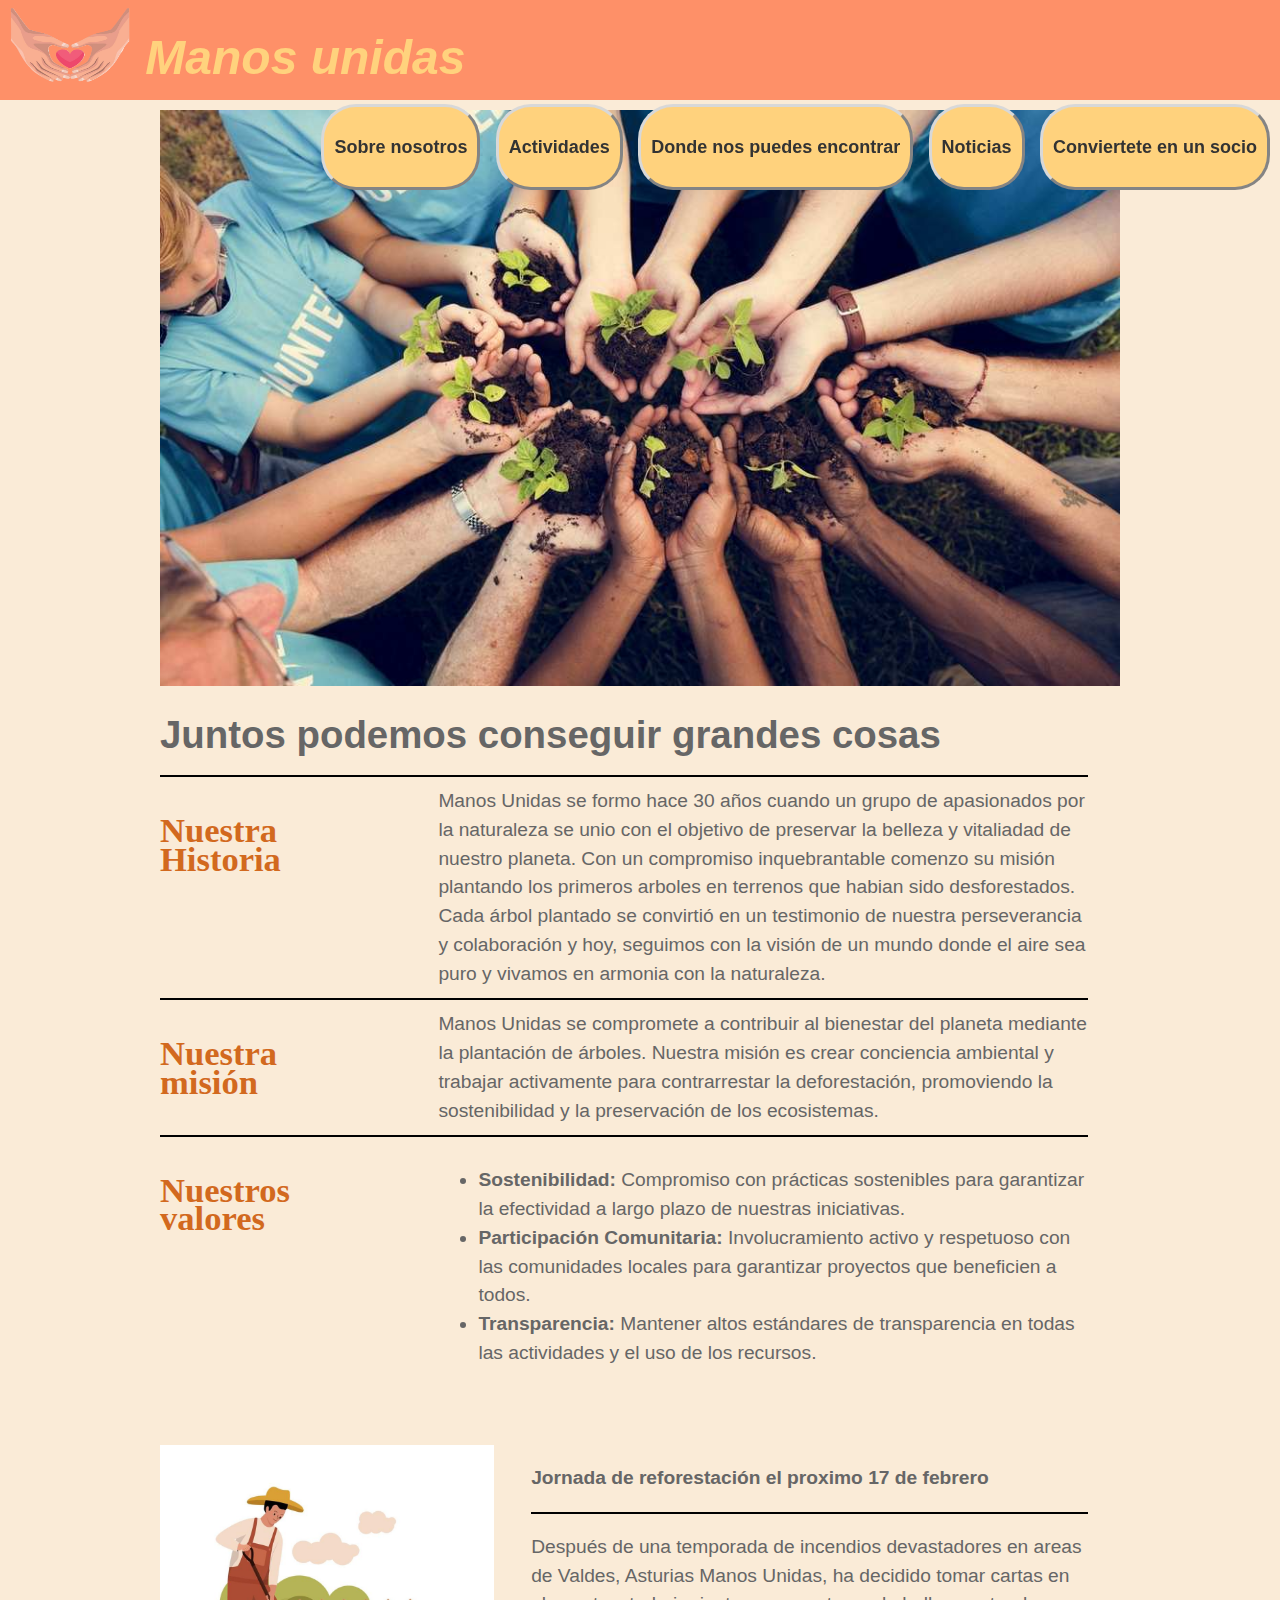
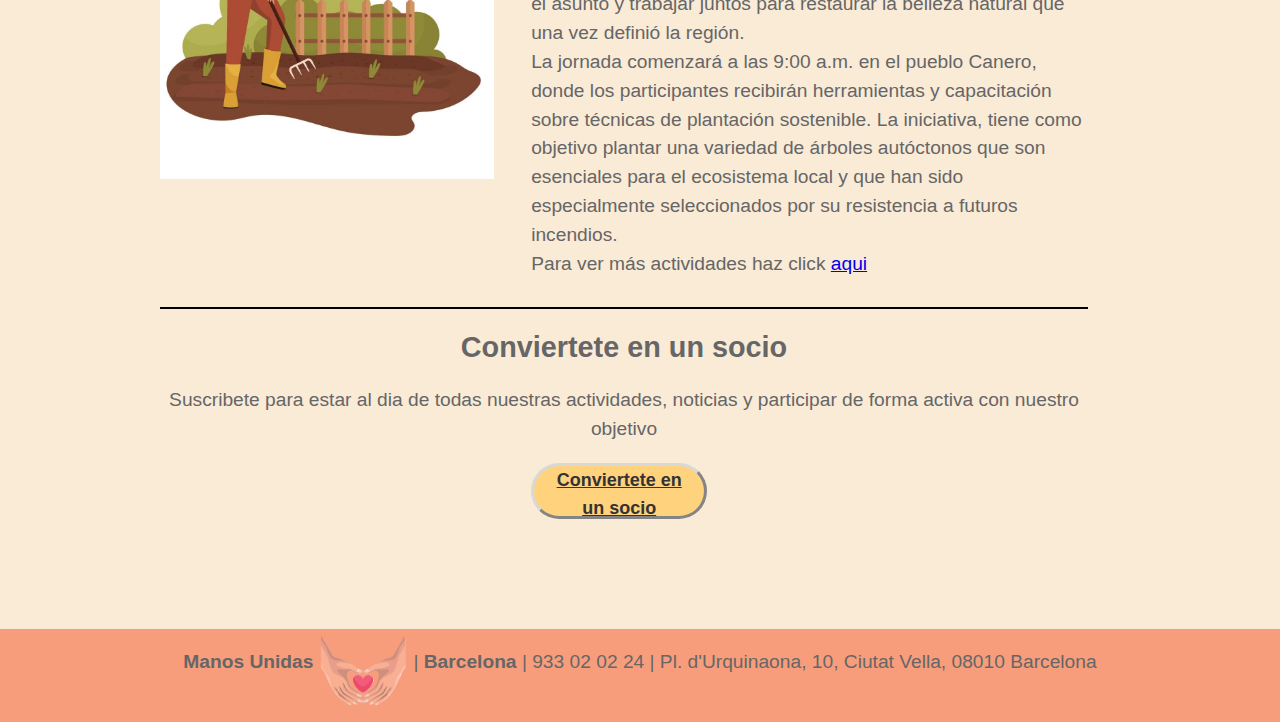
<file: index.html>
<!DOCTYPE html>
<html lang="es">

<head>
    <title>Inicio Manos unidas</title>

    <link rel="stylesheet" href="style.css">
</head>

<body>
    <header id="cabeceraPrincipal">

        <a href="MainPage.html">
            <span><img src="images\logo.png" alt="logo de la ong" class="logo"></span>
            <span class="titulo">Manos unidas</span>
        </a>

        <nav>
            <ul>
                <li><a href="MainPage.html">Sobre nosotros</a></li>
                <li><a href="actividades.html">Actividades</a></li>
                <li><a href="donde-nos-puedes-encontrar.html">Donde nos puedes encontrar</a></li>
                <li><a href="noticias.html">Noticias</a></li>
                <li><a href="conviertete-en-un-socio.html">Conviertete en un socio</a></li>
            </ul>
        </nav>

    </header>

    <img src="images\mainPictureONG.jpg"
        alt="Foto Principal ONG, Personas colaborando en la plantación de nuevos arboles" class="imagenPrincipal">
    <main class="mainText">

        <h1><b>Juntos podemos conseguir grandes cosas</b></h1>

        <hr>
        <section class="seccionAboutUs">
            <div class="tituloSeccion">
                <h2>Nuestra Historia</h2>
            </div>
            <div class="contenidoSeccion">
                Manos Unidas se formo hace 30 años cuando un grupo de apasionados por la naturaleza se unio con el
                objetivo de preservar la belleza y vitaliadad de nuestro planeta. Con
                un compromiso inquebrantable comenzo su misión plantando los primeros arboles en terrenos que habian
                sido desforestados. Cada árbol plantado se convirtió en un testimonio
                de nuestra perseverancia y colaboración y hoy, seguimos con la visión de un mundo donde el aire sea puro
                y vivamos en armonia con la naturaleza.
            </div>
        </section>
        <hr>
        <section class="seccionAboutUs">
            <div class="tituloSeccion">
                <h2>Nuestra misión</h2>
            </div>
            <div class="contenidoSeccion">
                Manos Unidas se compromete a contribuir al bienestar del planeta mediante la plantación de árboles.
                Nuestra misión es crear conciencia ambiental y trabajar activamente para
                contrarrestar la deforestación, promoviendo la sostenibilidad y la preservación de los ecosistemas.
            </div>
        </section>
        <hr>
        <section class="seccionAboutUs">
            <div class="tituloSeccion">
                <h2>Nuestros valores</h2>
            </div>
            <div class="contenidoSeccion">
                <ul>
                    <li><b>Sostenibilidad:</b> Compromiso con prácticas sostenibles para garantizar la efectividad a
                        largo plazo de nuestras iniciativas.</li>
                    <li><b>Participación Comunitaria:</b> Involucramiento activo y respetuoso con las comunidades
                        locales para garantizar proyectos que beneficien a todos.</li>
                    <li><b>Transparencia:</b> Mantener altos estándares de transparencia en todas las actividades y el
                        uso de los recursos.</li>
                </ul>
            </div>
        </section>

        <br>
        <br>
        <article id="noticiaDestacada">
            <div>
                <img src="images\NoticiaMainPage.jpg" alt="Imagen para promover la proxima actividad comutaria">
            </div>
            <div>
                <p><b>Jornada de reforestación el proximo 17 de febrero</b></p>
                <hr>
                <p>
                    Después de una temporada de incendios devastadores en areas de Valdes, Asturias Manos Unidas,
                    ha decidido tomar cartas en el asunto y trabajar juntos para restaurar la
                    belleza natural que una vez definió la región.
                    <br>
                    La jornada comenzará a las 9:00 a.m. en el pueblo Canero, donde los participantes recibirán
                    herramientas y capacitación sobre técnicas de plantación sostenible. La iniciativa, tiene 
                    como objetivo plantar una variedad de árboles autóctonos que son esenciales para el ecosistema
                    local y que han sido especialmente seleccionados por su resistencia a futuros incendios.
                    <br>
                    Para ver más actividades haz click <a href="actividades.html">aqui</a>
                </p>
            </div>

        </article>

        <hr>
        <section id="conviertete_en_un_socio">
            <h2>Conviertete en un socio</h2>
            <p>Suscribete para estar al dia de todas nuestras actividades, noticias y participar de forma activa con nuestro objetivo</p>
            <a href="conviertete-en-un-socio.html" class="boton_conviertete_en_un_partner">Conviertete en un socio</a>
        </section>

    </main>
    <footer id="piePagina">
        <div>
            <p><b>Manos Unidas</b></p>
        </div>
        <div>
            <img src="images\logo.png" alt="Logo de la ong">
        </div>
        <div>
            <p> | <b>Barcelona</b> | 933 02 02 24 | Pl. d'Urquinaona, 10, Ciutat Vella, 08010 Barcelona</p>
        </div>

    </footer>
</body>

</html>
</file>
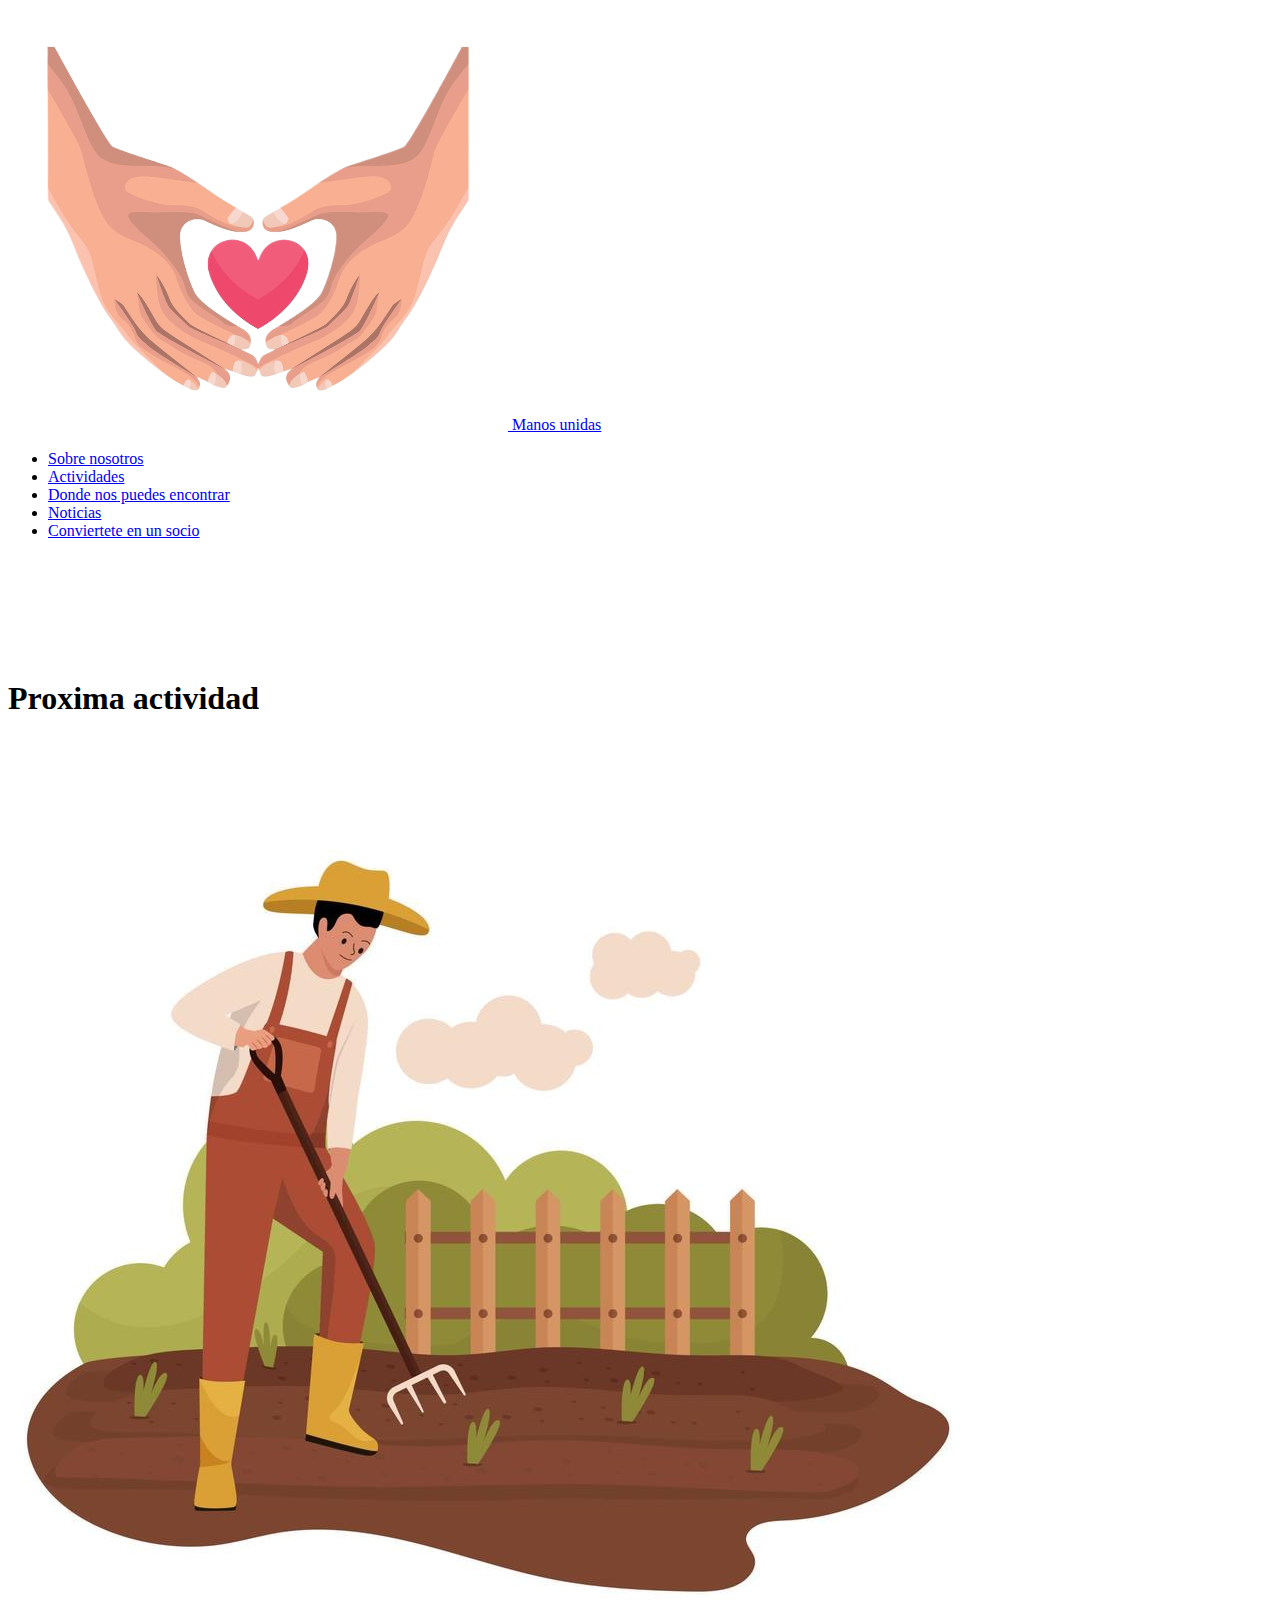
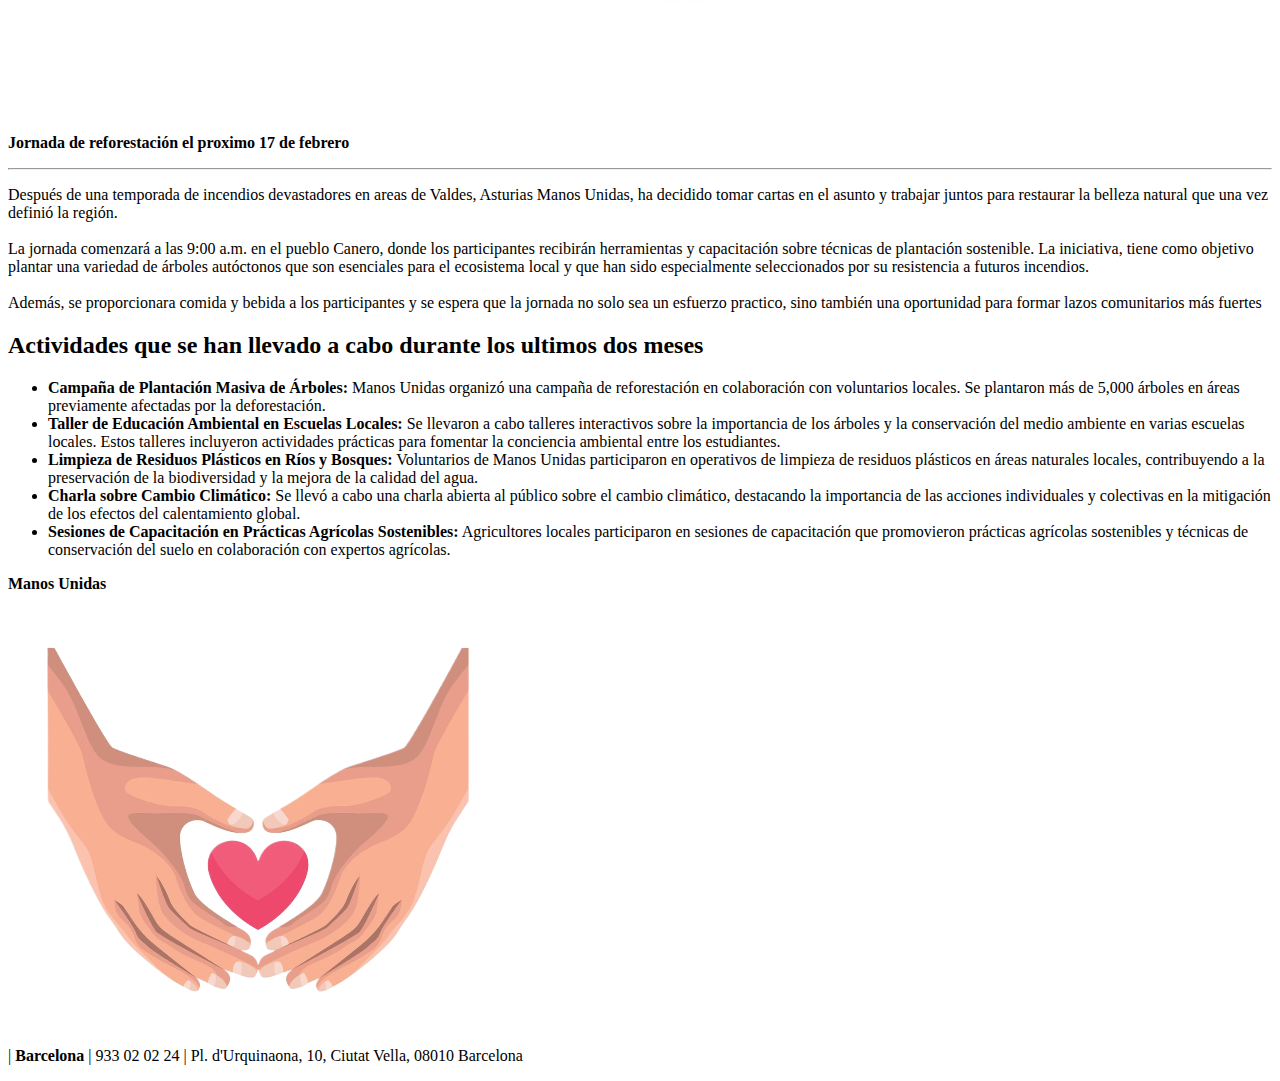
<file: actividades.html>
<html lang="en">

<head>
    <meta charset="UTF-8">
    <meta name="viewport" content="width=device-width, initial-scale=1.0">
    <title>Actividades de Manos Unidas</title>

    <link rel="stylesheet" href="style/style.css">
</head>

<body>

    <header id="cabeceraPrincipal">

        <a href="index.html">
            <span><img src="images\logo.png" alt="logo de la ong" class="logo"></span>
            <span class="titulo">Manos unidas</span>
        </a>

        <nav>
            <ul>
                <li><a href="index.html">Sobre nosotros</a></li>
                <li><a href="actividades.html">Actividades</a></li>
                <li><a href="donde-nos-puedes-encontrar.html">Donde nos puedes encontrar</a></li>
                <li><a href="noticias.html">Noticias</a></li>
                <li><a href="conviertete-en-un-socio.html">Conviertete en un socio</a></li>
            </ul>
        </nav>

    </header>

    <main style="margin-top: 140px;">
        <h1>Proxima actividad</h1>
        <article id="noticiaDestacada" >
            <div>
                <img src="images\NoticiaMainPage.jpg" alt="Imagen para promover la proxima actividad comutaria">
            </div>
            <div>
                <p><b>Jornada de reforestación el proximo 17 de febrero</b></p>
                <hr>
                <p>
                    Después de una temporada de incendios devastadores en areas de Valdes, Asturias Manos Unidas,
                    ha decidido tomar cartas en el asunto y trabajar juntos para restaurar la
                    belleza natural que una vez definió la región.
                    <br>
                    <br>
                    La jornada comenzará a las 9:00 a.m. en el pueblo Canero, donde los participantes recibirán
                    herramientas y capacitación sobre técnicas de plantación sostenible. La iniciativa, tiene
                    como objetivo plantar una variedad de árboles autóctonos que son esenciales para el ecosistema
                    local y que han sido especialmente seleccionados por su resistencia a futuros incendios.
                    <br>
                    <br>
                    Además, se proporcionara comida y bebida a los participantes y se espera que la jornada no solo sea
                    un esfuerzo practico, sino también una oportunidad para formar lazos comunitarios más fuertes

                </p>
            </div>
        </article>
        <h2>Actividades que se han llevado a cabo durante los ultimos dos meses</h2>
        <ul>
            <li>
                <b>Campaña de Plantación Masiva de Árboles:</b> Manos Unidas organizó una campaña de reforestación en
                colaboración con voluntarios locales. Se plantaron más de 5,000 árboles en áreas previamente afectadas
                por la deforestación. 
            </li>
            <li>
                <b>Taller de Educación Ambiental en Escuelas Locales:</b> Se llevaron a cabo talleres interactivos sobre
                la
                importancia de los árboles y la conservación del medio ambiente en varias escuelas locales. Estos
                talleres incluyeron actividades prácticas para fomentar la conciencia ambiental entre los estudiantes.
            </li>
            <li>
                <b>Limpieza de Residuos Plásticos en Ríos y Bosques:</b> Voluntarios de Manos Unidas participaron en
                operativos
                de limpieza de residuos plásticos en áreas naturales locales, contribuyendo a la preservación de la
                biodiversidad y la mejora de la calidad del agua.
            </li>
            <li>
                <b>Charla sobre Cambio Climático:</b> Se llevó a cabo una charla abierta al público sobre el cambio
                climático,
                destacando la importancia de las acciones individuales y colectivas en la mitigación de los efectos del
                calentamiento global.
            </li>
            <li>
                <b>Sesiones de Capacitación en Prácticas Agrícolas Sostenibles:</b> Agricultores locales participaron en
                sesiones de capacitación que promovieron prácticas agrícolas sostenibles y técnicas de conservación del
                suelo en colaboración con expertos agrícolas.
            </li>
        </ul>
    </main>

    <footer id="piePagina">
        <div>
            <p><b>Manos Unidas</b></p>
        </div>
        <div>
            <img src="images\logo.png" alt="Logo de la ong">
        </div>
        <div>
            <p> | <b>Barcelona</b> | 933 02 02 24 | Pl. d'Urquinaona, 10, Ciutat Vella, 08010 Barcelona</p>
        </div>

    </footer>
</body>

</html>
</file>
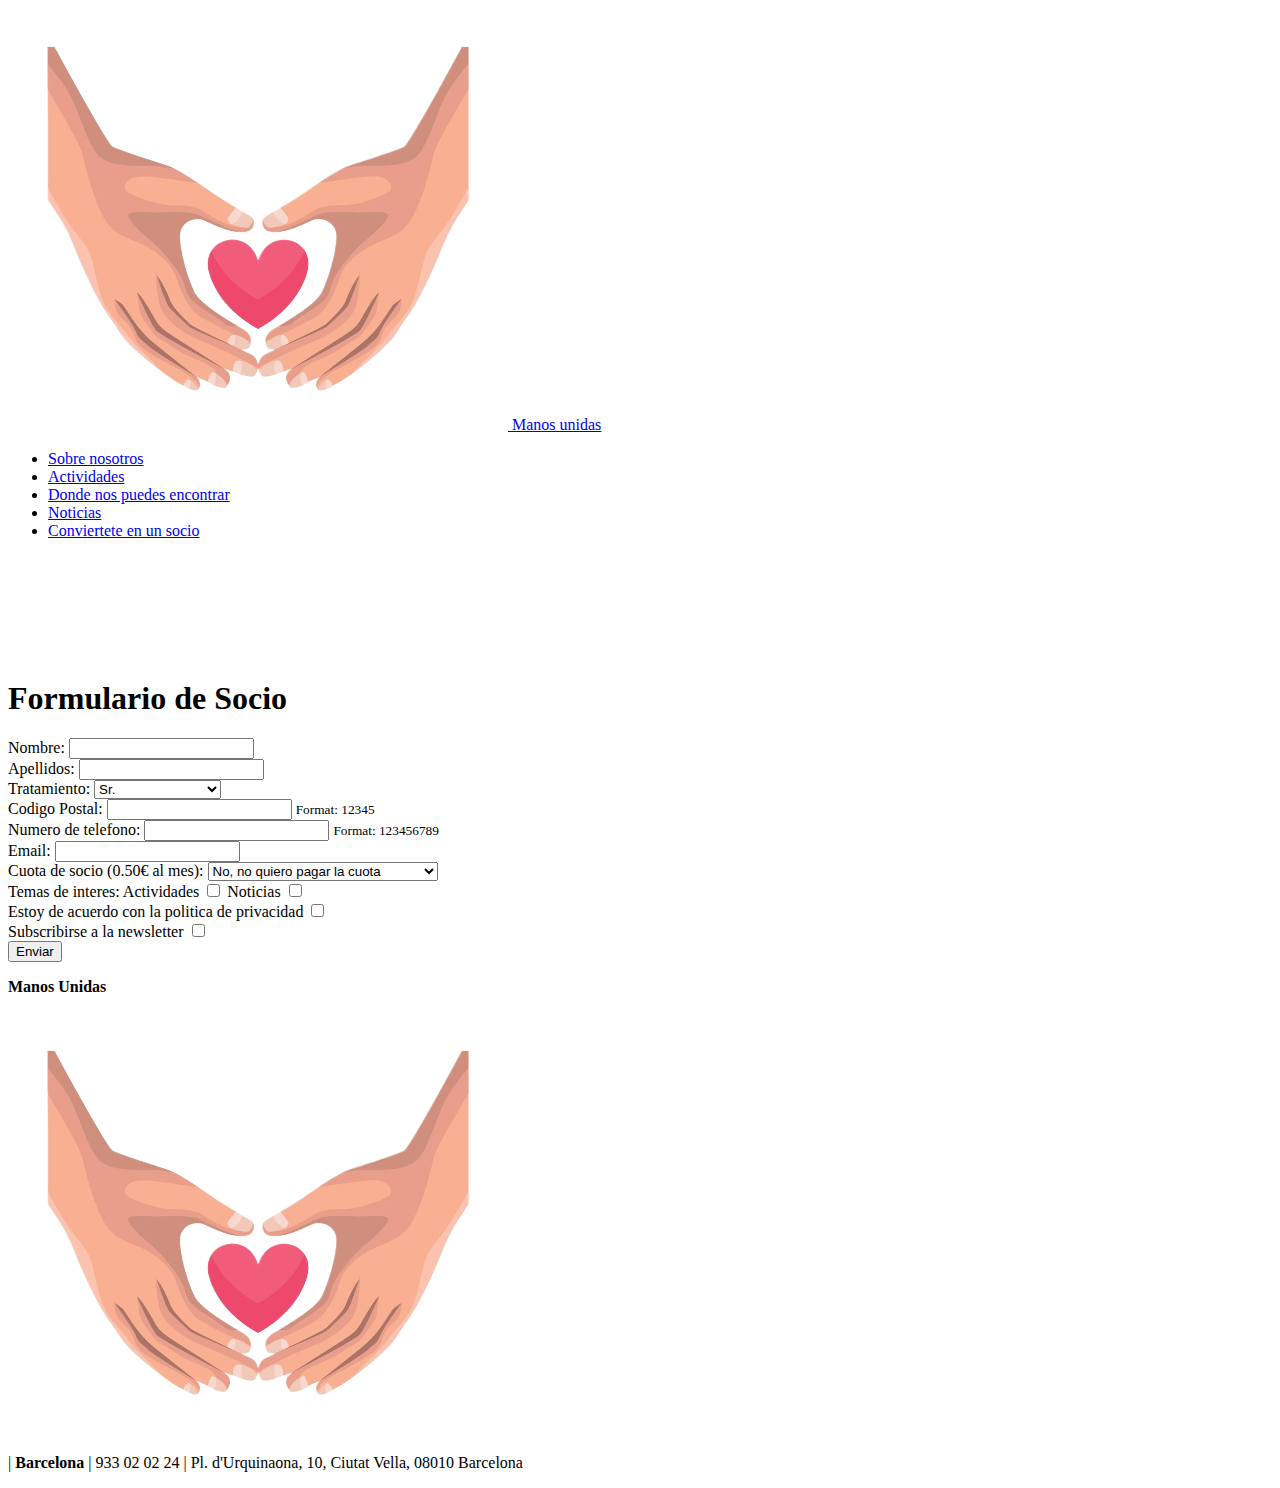
<file: conviertete-en-un-socio.html>
<!DOCTYPE html>
<html lang="es">

<head>
    <title>conviertete en un socio</title>

    <link rel="stylesheet" href="style/style.css">
</head>

<body>
    <header id="cabeceraPrincipal">

        <a href="index.html">
            <span><img src="images\logo.png" alt="logo de la ong" class="logo"></span>
            <span class="titulo">Manos unidas</span>
        </a>

        <nav>
            <ul>
                <li><a href="index.html">Sobre nosotros</a></li>
                <li><a href="actividades.html">Actividades</a></li>
                <li><a href="donde-nos-puedes-encontrar.html">Donde nos puedes encontrar</a></li>
                <li><a href="noticias.html">Noticias</a></li>
                <li><a href="conviertete-en-un-socio.html">Conviertete en un socio</a></li>
            </ul>
        </nav>

    </header>

    <main style="margin-top: 140px;">
        <h1>Formulario de Socio</h1>

        <form>

            <label for="nombre">Nombre:</label>
            <input type="text" id="nom" name="nombre" required>

            <br>

            <label for="apellidos">Apellidos:</label>
            <input type="text" id="cognoms" name="apellidos" required>

            <br>

            <label for="tratamiento">Tratamiento:</label>
            <select id="tractament" name="tratamiento" required>
                <option value="Sr.">Sr.</option>
                <option value="Sra.">Sra.</option>
                <option value="Sense tractament">Sense tractament</option>
            </select>

            <br>

            <label for="codigo_postal">Codigo Postal:</label>
            <input type="text" id="codi_postal" name="codigo_postal" pattern="[0-9]{5}" required>
            <small>Format: 12345</small>

            <br>

            <label for="telefono">Numero de telefono:</label>
            <input type="tel" id="telefon" name="telefono" pattern="[0-9]{9}">
            <small>Format: 123456789</small>

            <br>

            <label for="email">Email:</label>
            <input type="email" id="email" name="email" required>

            <br>

            <label for="quota_soci">Cuota de socio (0.50€ al mes):</label>
            <select id="quota_soci" name="quota_soci" required>
                <option value="opcio1">No, no quiero pagar la cuota</option>
                <option value="opcio2">Si, quiero aportar dinero a la causa</option>
            </select>

            <br>

            <label>Temas de interes:</label>
            
            <label for="tema1">Actividades</label>
            <input type="checkbox" id="tema1" name="temas_interes[]" value="tema1">

            <label for="tema2">Noticias</label>
            <input type="checkbox" id="tema2" name="temas_interes[]" value="tema2">

            <br>

            <label for="conformidad">Estoy de acuerdo con la politica de privacidad</label>
            <input type="checkbox" id="conformidad" name="conformidad" required>

            <br>

            <label for="subscripcion_newsletter">Subscribirse a la newsletter</label>
            <input type="checkbox" id="subscripcion_newsletter" name="subscripcion_newsletter">

            <br>

            <input type="submit" value="Enviar">

        </form>
    </main>


    <footer id="piePagina">
        <div>
            <p><b>Manos Unidas</b></p>
        </div>
        <div>
            <img src="images\logo.png" alt="Logo de la ong">
        </div>
        <div>
            <p> | <b>Barcelona</b> | 933 02 02 24 | Pl. d'Urquinaona, 10, Ciutat Vella, 08010 Barcelona</p>
        </div>

    </footer>
</body>

</html>
</file>
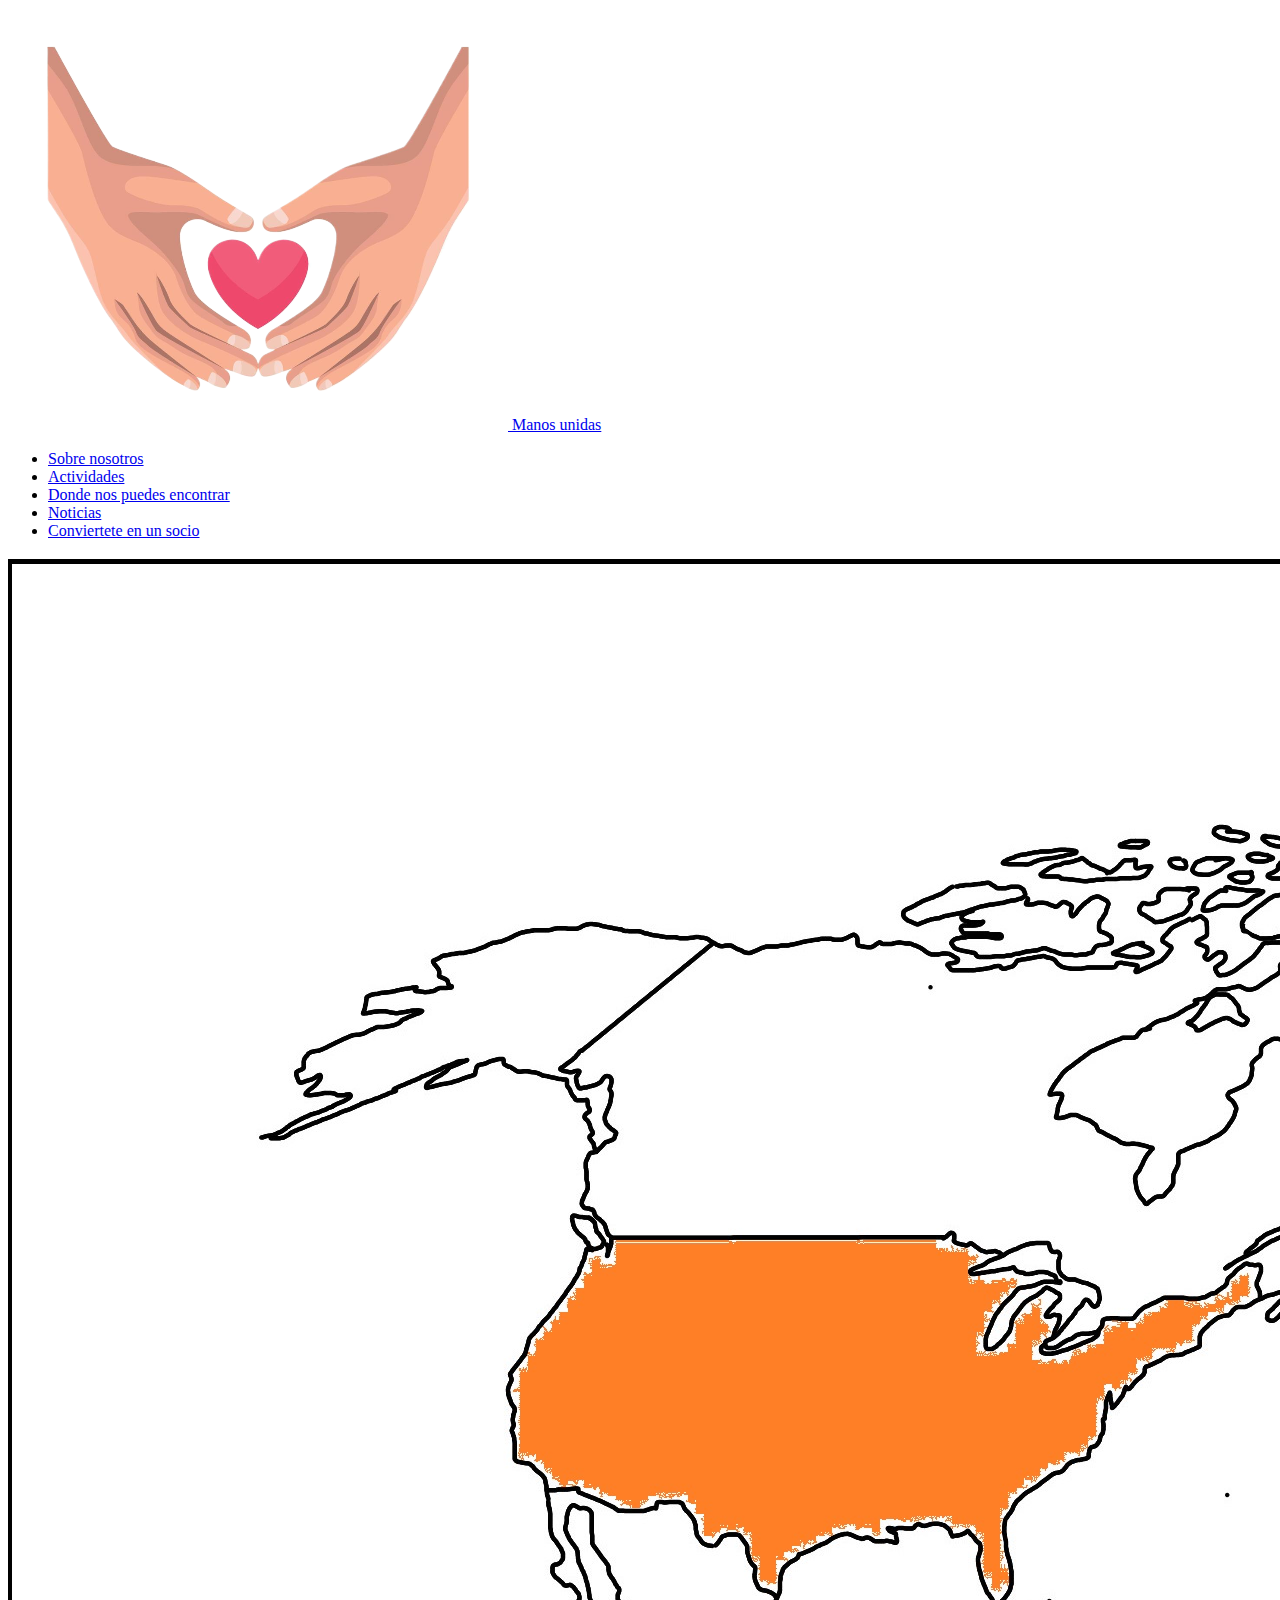
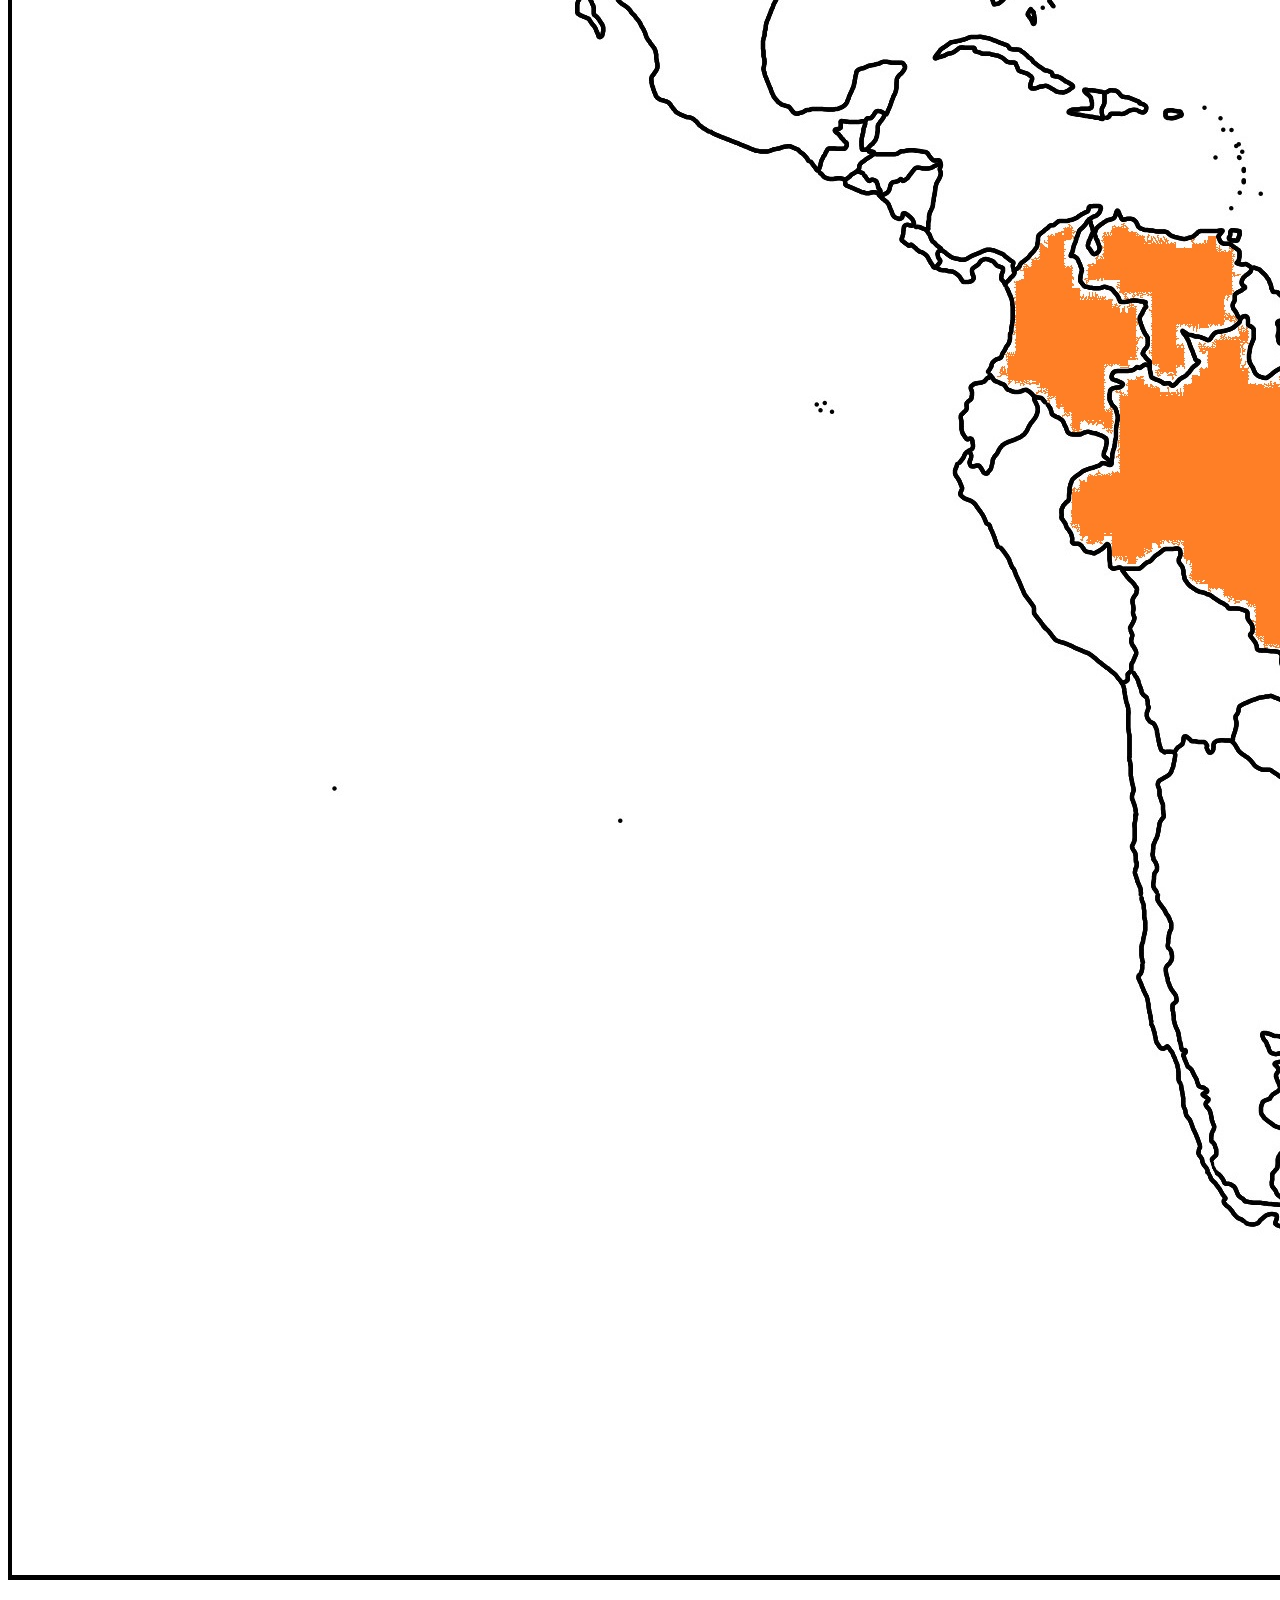
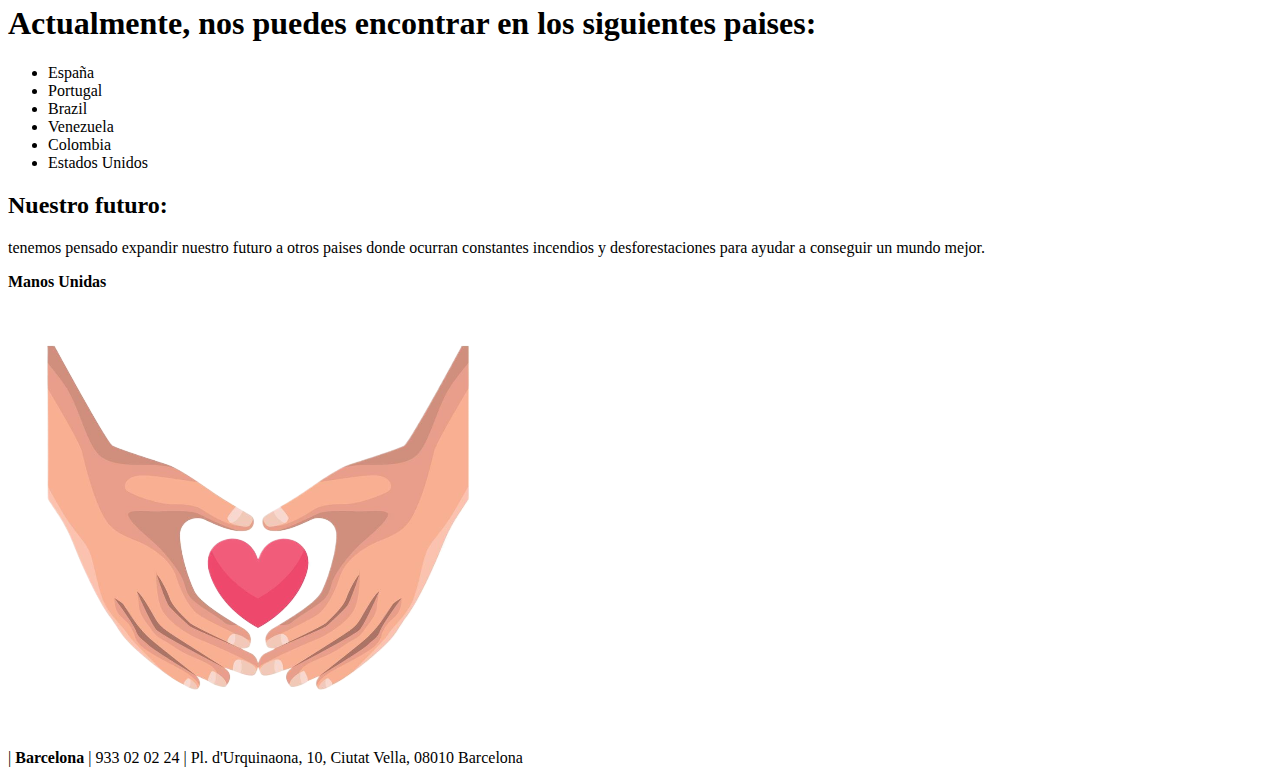
<file: donde-nos-puedes-encontrar.html>
<!DOCTYPE html>
<html lang="es">

<head>
    <title>Donde trabajamos</title>

    <link rel="stylesheet" href="style/style.css">
</head>

<body>
    <header id="cabeceraPrincipal">

        <a href="index.html">
            <span><img src="images\logo.png" alt="logo de la ong" class="logo"></span>
            <span class="titulo">Manos unidas</span>
        </a>

        <nav>
            <ul>
                <li><a href="index.html">Sobre nosotros</a></li>
                <li><a href="actividades.html">Actividades</a></li>
                <li><a href="donde-nos-puedes-encontrar.html">Donde nos puedes encontrar</a></li>
                <li><a href="noticias.html">Noticias</a></li>
                <li><a href="conviertete-en-un-socio.html">Conviertete en un socio</a></li>
            </ul>
        </nav>

    </header>

    <img src="images\mapOng.jpg" alt="Mapa donde se ven marcados los lugares donde trabjamos" class="imagenPrincipal">
    <main>
        <h1>Actualmente, nos puedes encontrar en los siguientes paises:</h1>
        <ul>
            <li>España</li>
            <li>Portugal</li>
            <li>Brazil</li>
            <li>Venezuela</li>
            <li>Colombia</li>
            <li>Estados Unidos</li>
        </ul>
        <h2>Nuestro futuro:</h2>
        <p>tenemos pensado expandir nuestro futuro a otros paises donde ocurran constantes incendios y desforestaciones
            para ayudar a conseguir un mundo mejor.</p>
    </main>

    <footer id="piePagina">
        <div>
            <p><b>Manos Unidas</b></p>
        </div>
        <div>
            <img src="images\logo.png" alt="Logo de la ong">
        </div>
        <div>
            <p> | <b>Barcelona</b> | 933 02 02 24 | Pl. d'Urquinaona, 10, Ciutat Vella, 08010 Barcelona</p>
        </div>

    </footer>
</body>

</html>
</file>
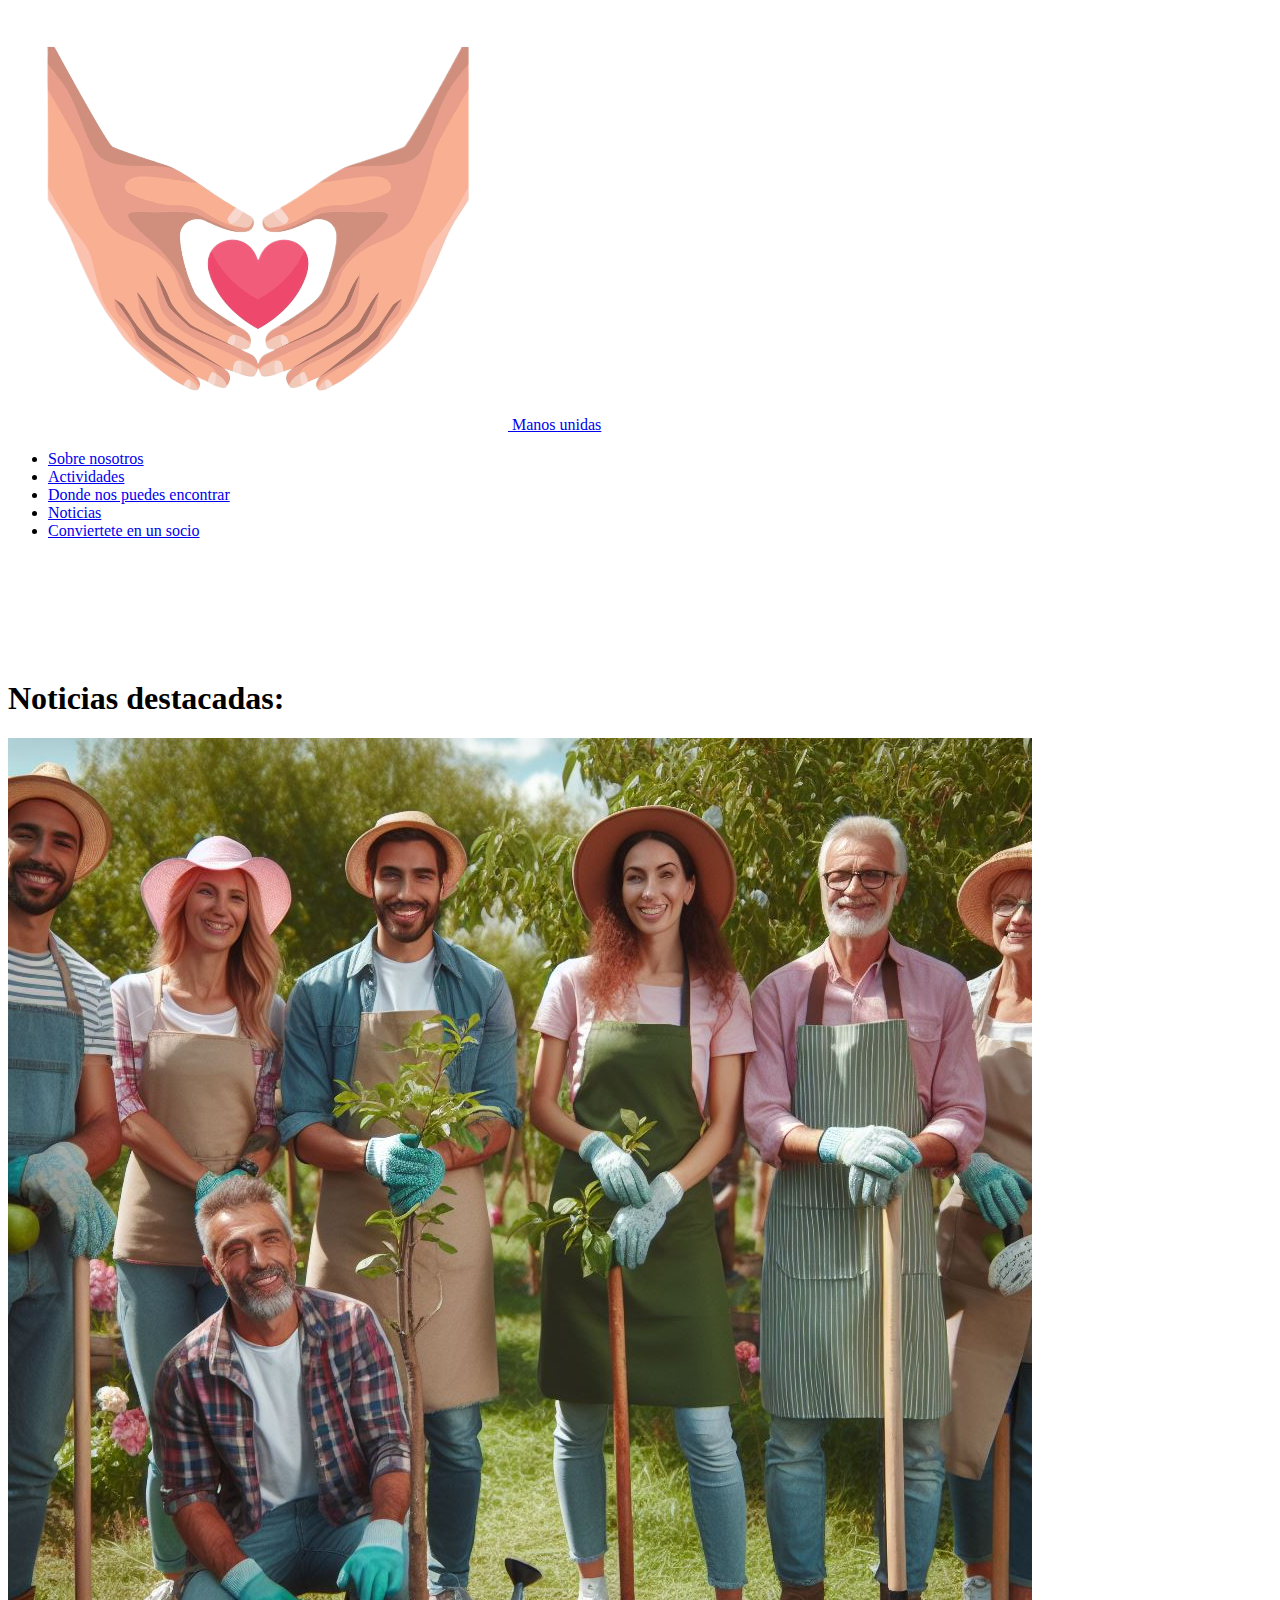
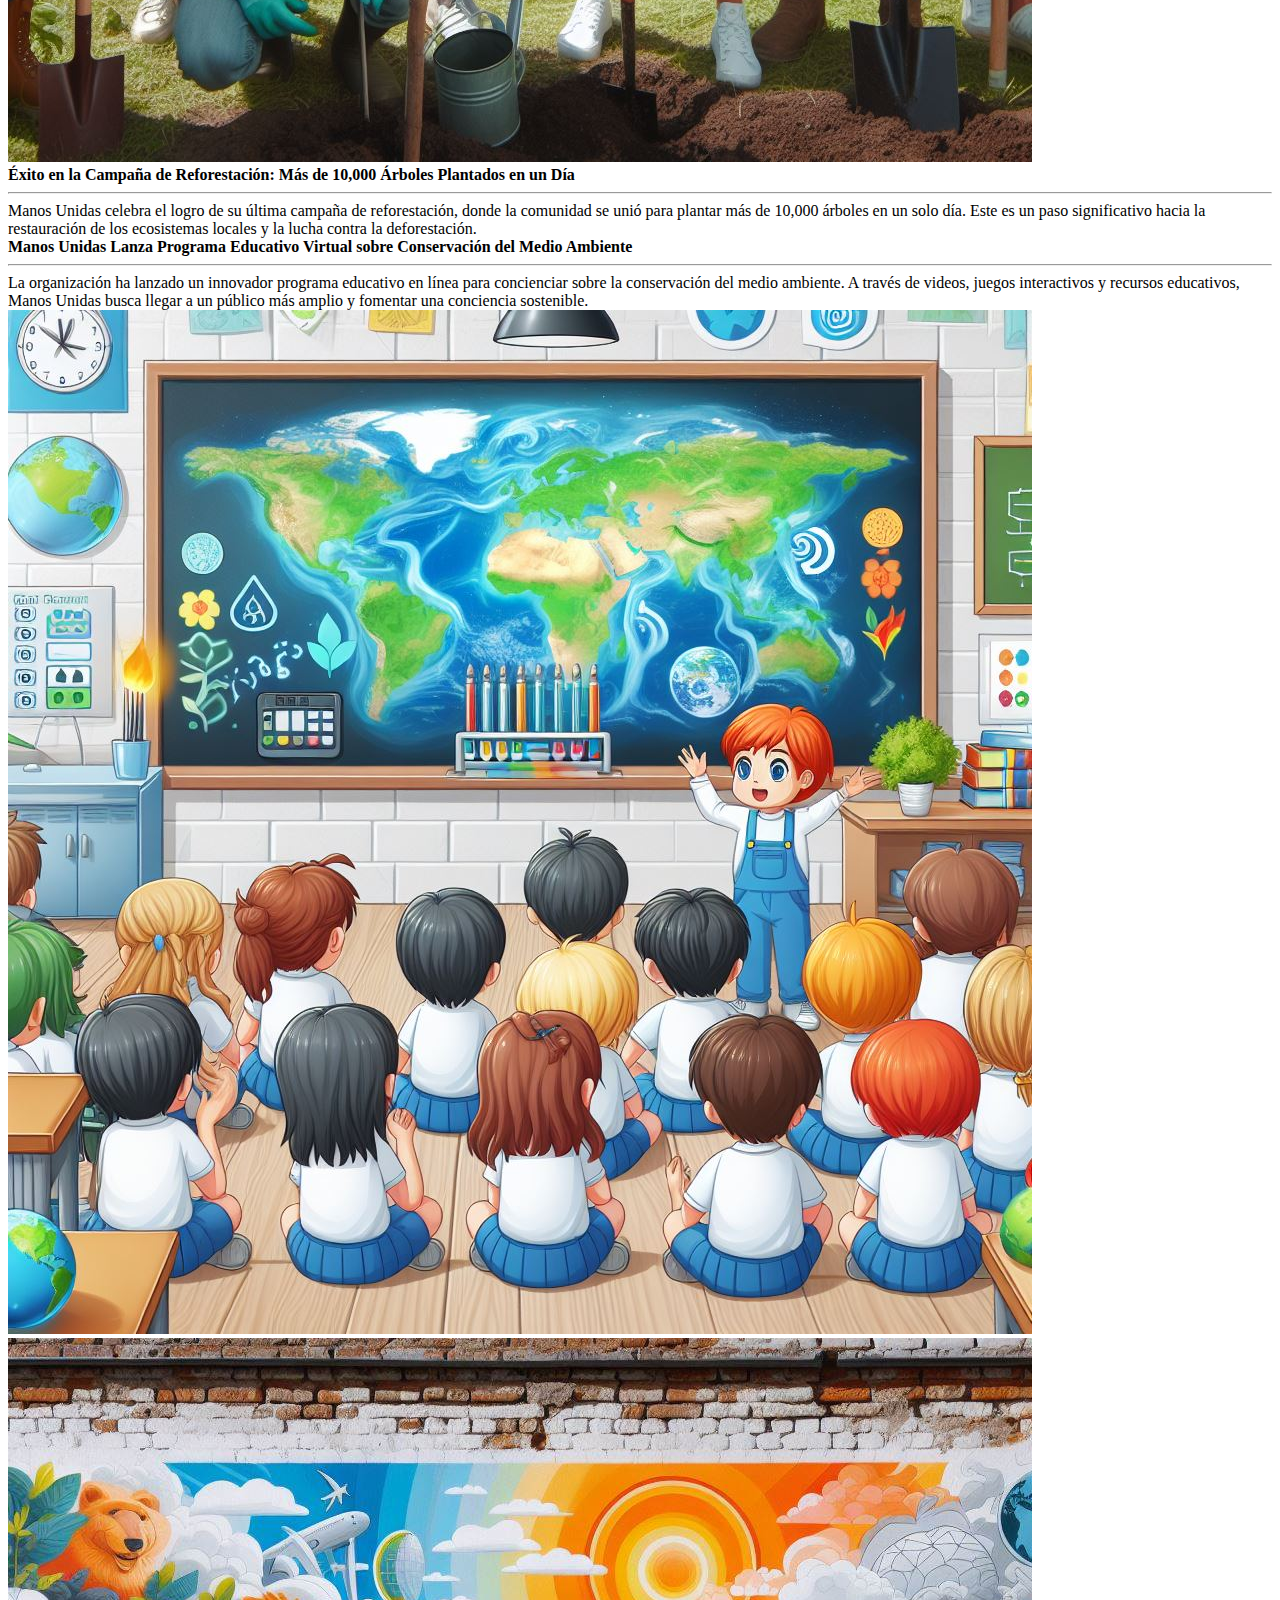
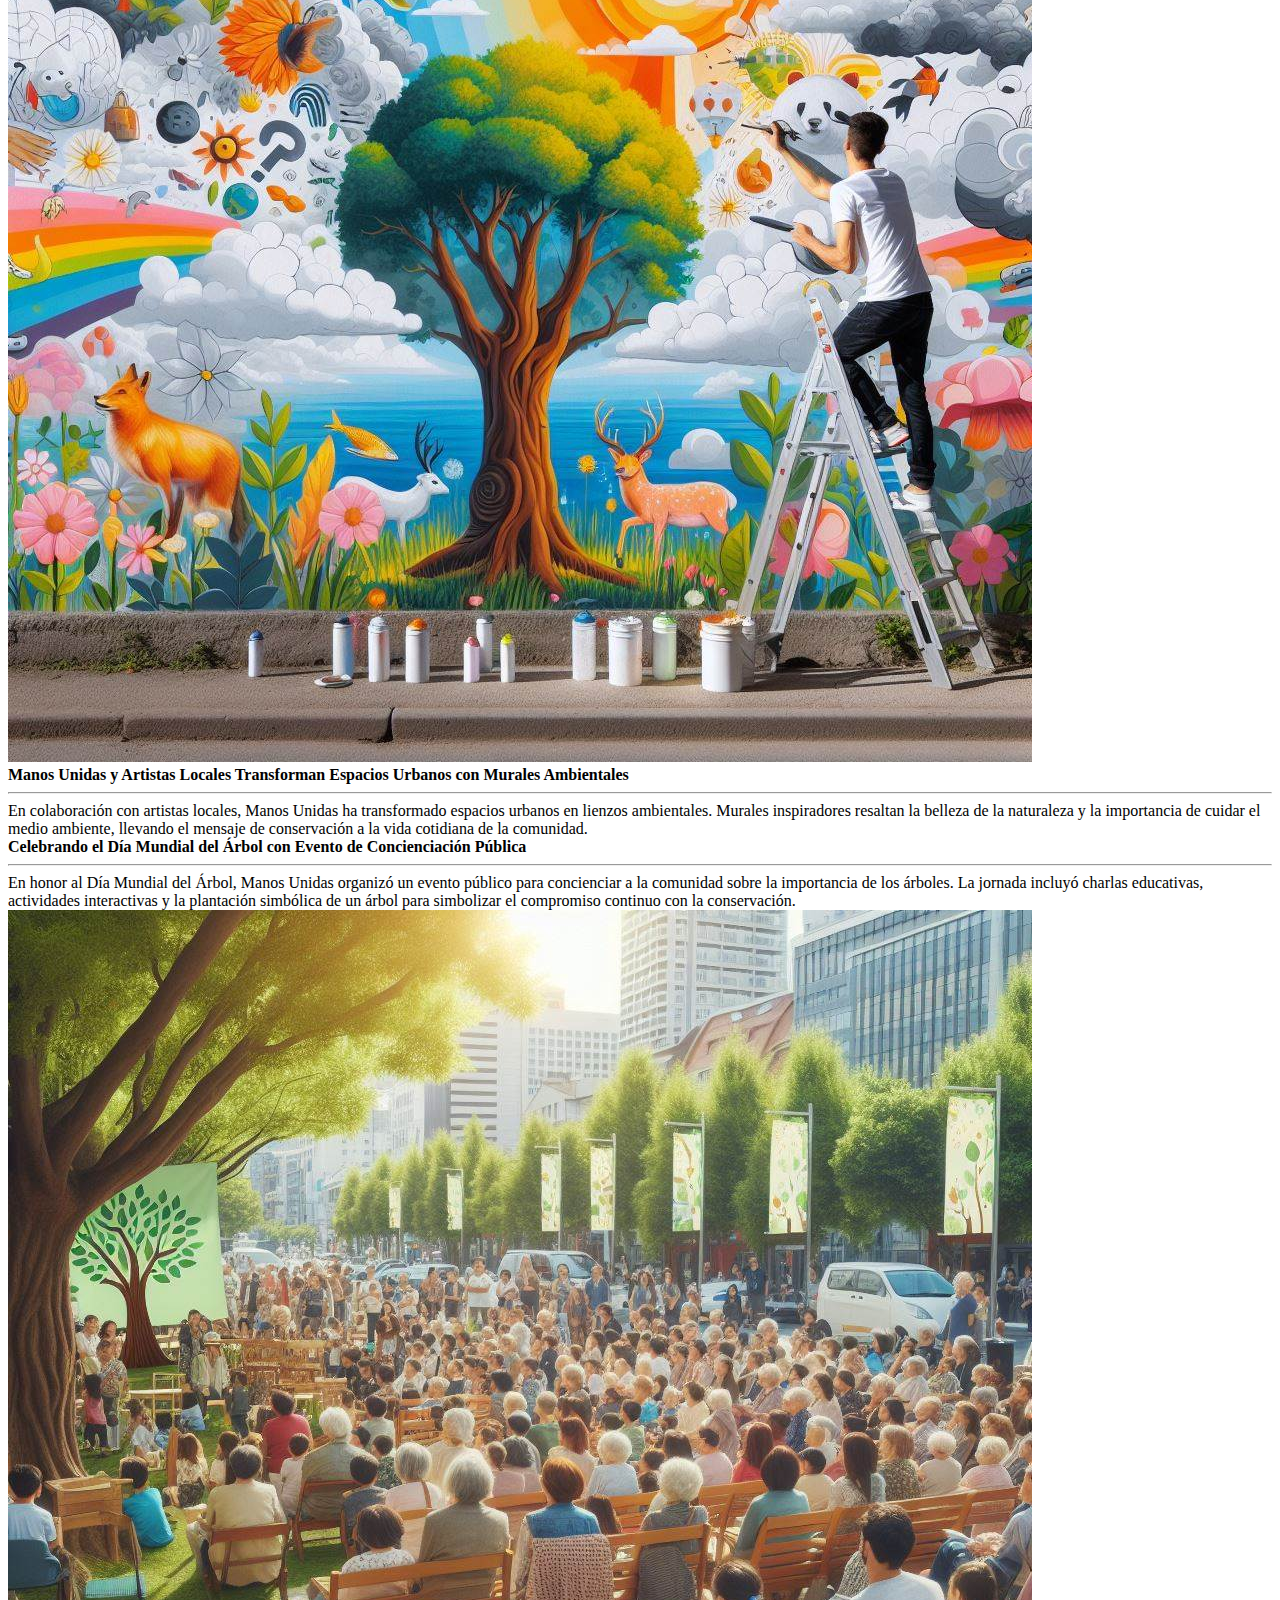
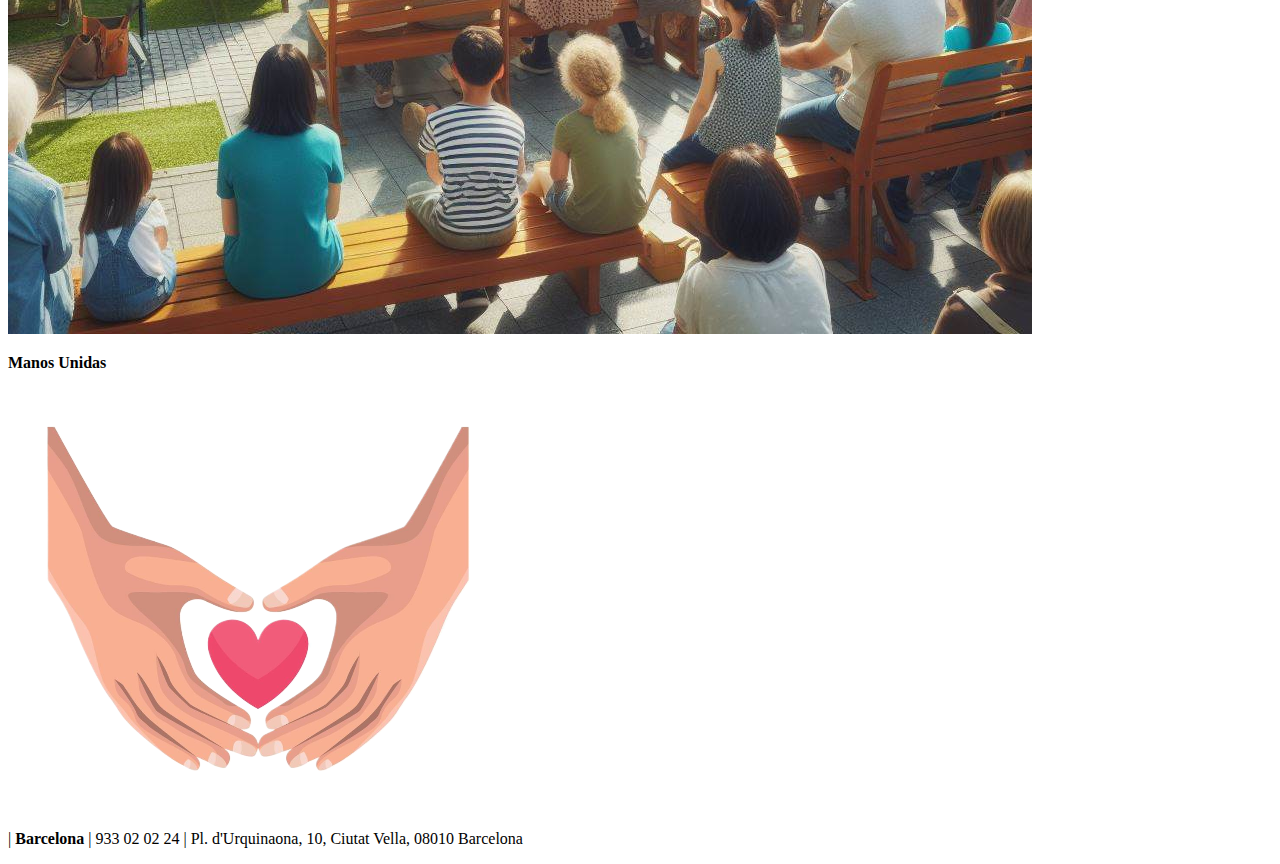
<file: noticias.html>
<!DOCTYPE html>
<html lang="es">

<head>
    <title>Donde trabajamos</title>

    <link rel="stylesheet" href="style/style.css">
</head>

<body>
    <header id="cabeceraPrincipal">

        <a href="MainPage.html">
            <span><img src="images\logo.png" alt="logo de la ong" class="logo"></span>
            <span class="titulo">Manos unidas</span>
        </a>

        <nav>
            <ul>
                <li><a href="index.html">Sobre nosotros</a></li>
                <li><a href="actividades.html">Actividades</a></li>
                <li><a href="donde-nos-puedes-encontrar.html">Donde nos puedes encontrar</a></li>
                <li><a href="noticias.html">Noticias</a></li>
                <li><a href="conviertete-en-un-socio.html">Conviertete en un socio</a></li>
            </ul>
        </nav>

    </header>

    <main style="margin-top: 140px;">
        <h1>Noticias destacadas:</h1>
        <div id="paginaNoticias">
            <div>
                <img src="images\noticiaOng1.jpeg" alt="Foto tomada despues del evento">
            </div>
            <div>
                <b>Éxito en la Campaña de Reforestación: Más de 10,000 Árboles Plantados en un Día</b>
                <hr>
                Manos Unidas celebra el logro de su última campaña de reforestación, donde la comunidad se unió para
                plantar
                más de 10,000 árboles en un solo día. Este es un paso significativo hacia la restauración de los
                ecosistemas
                locales y la lucha contra la deforestación.
            </div>

            <div>
                <b>Manos Unidas Lanza Programa Educativo Virtual sobre Conservación del Medio Ambiente</b>
                <hr>
                La organización ha lanzado un innovador programa educativo en línea para concienciar sobre la
                conservación del medio ambiente. A través de videos, juegos interactivos y recursos educativos, Manos
                Unidas busca llegar a un público más amplio y fomentar una conciencia sostenible.
            </div>
            <div>
                <img src="images\noticiaOng2.jpeg" alt="Dibujo de niños aprendiendo">
            </div>
            <div>
                <img src="images\noticiaOng3.jpeg" alt="Persona pintando un mural">
            </div>
            <div>
                <b>Manos Unidas y Artistas Locales Transforman Espacios Urbanos con Murales Ambientales</b>
                <hr>
                En colaboración con artistas locales, Manos Unidas ha transformado espacios urbanos en lienzos
                ambientales. Murales inspiradores resaltan la belleza de la naturaleza y la importancia de cuidar el
                medio ambiente, llevando el mensaje de conservación a la vida cotidiana de la comunidad.
            </div>
            <div>
                <b>Celebrando el Día Mundial del Árbol con Evento de Concienciación Pública</b>
                <hr>
                En honor al Día Mundial del Árbol, Manos Unidas organizó un evento público para concienciar a la
                comunidad sobre la importancia de los árboles. La jornada incluyó charlas educativas, actividades
                interactivas y la plantación simbólica de un árbol para simbolizar el compromiso continuo con la
                conservación.
            </div>
            <div>
                <img src="images\noticiaOng4.jpeg" alt="Fotografia tomada el dia del evento">
            </div>
        </div>
    </main>

    <footer id="piePagina">
        <div>
            <p><b>Manos Unidas</b></p>
        </div>
        <div>
            <img src="images\logo.png" alt="Logo de la ong">
        </div>
        <div>
            <p> | <b>Barcelona</b> | 933 02 02 24 | Pl. d'Urquinaona, 10, Ciutat Vella, 08010 Barcelona</p>
        </div>

    </footer>
</body>

</html>
</file>
<file: style.css>
/*
Estilo para el cuerpo de la pagina en general
*/
body
{
    margin: 0;
    padding: 0;
    font-family: Arial, Helvetica, sans-serif;
    color: #666;
    background-color:antiquewhite;
    font-size: 1.2em;
    line-height: 1.5em;
}

/*
Estilo de la cabecera
*/
#cabeceraPrincipal
{
    background-color:coral;
    color: white;
    height: 100px;
    width: 100%;
    top: 0;
    left: 0;
    right: 0;
    position: fixed;
}
#cabeceraPrincipal a
{
    text-decoration: none;
}

/*h 
Ajustes al logo de la ong para ajustarla al espacio
*/
#cabeceraPrincipal .logo
{
    width: 140px;
    height: 90px;
}
#cabeceraPrincipal .titulo
{
    justify-content: center;
    vertical-align:30%;
    font: italic normal 900 xxx-large Arial, Verdana, sans-serif;
    color: #FFD27D;
}
#cabeceraPrincipal:hover
{
    background-color: rgb(254, 144, 104);
}

/*
Configuracion de la barra de navegación
*/

#cabeceraPrincipal nav
{
    float: right;
}
#cabeceraPrincipal nav ul
{
    margin: 0;
    padding: 0;
    list-style: none;
    padding-right: 20;
}
#cabeceraPrincipal nav ul li
{
    display: inline-block;
    line-height: 80px;
}
#cabeceraPrincipal nav ul li a, .boton_conviertete_en_un_partner
{
    display: block;
    margin-right: 10px;
    color:#333333;
    padding-left:10px;
    padding-right:10px;
    margin-top: 5px;
    background-color:#FFD27D;
    border-color: #d8d8d8;
    border-width: 3px;
    border-style: outset;
    border-radius:35px;
    font-weight: 700;
    font-size:large;
} 

/*
Imagen principal de la ong
*/
.imagenPrincipal 
{
    width: 75%;
    margin-left: 12.5%;
    margin-top: 110px;
}


/*
Formato general para el texto de la pagina
*/
main
{
    padding-left: 12.5%;
    padding-right: 15%;
}

.seccionAboutUs
{
    margin-top: 10px;
    display: grid;
    grid-template-columns:30% 70%
    
}

hr
{
    border: 1px solid black;
}

.tituloSeccion
{
    color:chocolate;
    font-family:'Times New Roman', Times, serif;
    font-weight: 900;
    text-decoration: wavy;
    font-size: larger;
    margin-right: 100px;
}

/*
estilo para la noticia destacada de la pagina principal
*/

#noticiaDestacada
{
    display: grid;
    grid-template-columns: 40% 60%;    
}
#noticiaDestacada img
{
    width: 90%;
}


/*
Texto conviertete en un socio
*/
#conviertete_en_un_socio
{
    text-align: center;
}
#conviertete_en_un_socio a
{
    width: 150px;
    height: 50px;
    margin-left: 40%;
    margin-bottom: 110px;
}

/*
Ajustes del pie de pagina
*/
#piePagina
{
    display: grid;
    grid-template-columns: auto auto auto;
    background-color: rgb(248, 157, 124);
    justify-content: center;
}
#piePagina img
{
    width: 100px;
}

/*
Pagina de noticias
*/

#paginaNoticias
{
    display: grid;
    grid-template-columns: auto auto;
}
#paginaNoticias img
{
    width: 75%;
    margin-bottom: 20px;
    border-radius: 5px;
    margin-left: 10px;
}

/*
Estilos para el formulario
*/

form {
    max-width: 600px;
    margin: 20px auto;
    background-color: #fff;
    padding: 20px;
    border-radius: 8px;
    box-shadow: 0 0 10px rgba(0, 0, 0, 0.1);
}

label {
    display: block;
    margin-bottom: 8px;
    color: #555;
}

input, select {
    width: 100%;
    padding: 8px;
    margin-bottom: 12px;
    box-sizing: border-box;
    border: 1px solid #ccc;
    border-radius: 4px;
}

small {
    color: #888;
}

.checkbox-label {
    display: inline-block;
    margin-right: 10px;
}

.checkbox-label input {
    margin-right: 5px;
}

input[type="submit"] {
    background-color: #4caf50;
    color: #fff;
    padding: 10px 15px;
    border: none;
    border-radius: 4px;
    cursor: pointer;
}

input[type="submit"]:hover {
    background-color: #45a049;
}
</file>
<file: style/style.css>

</file>
